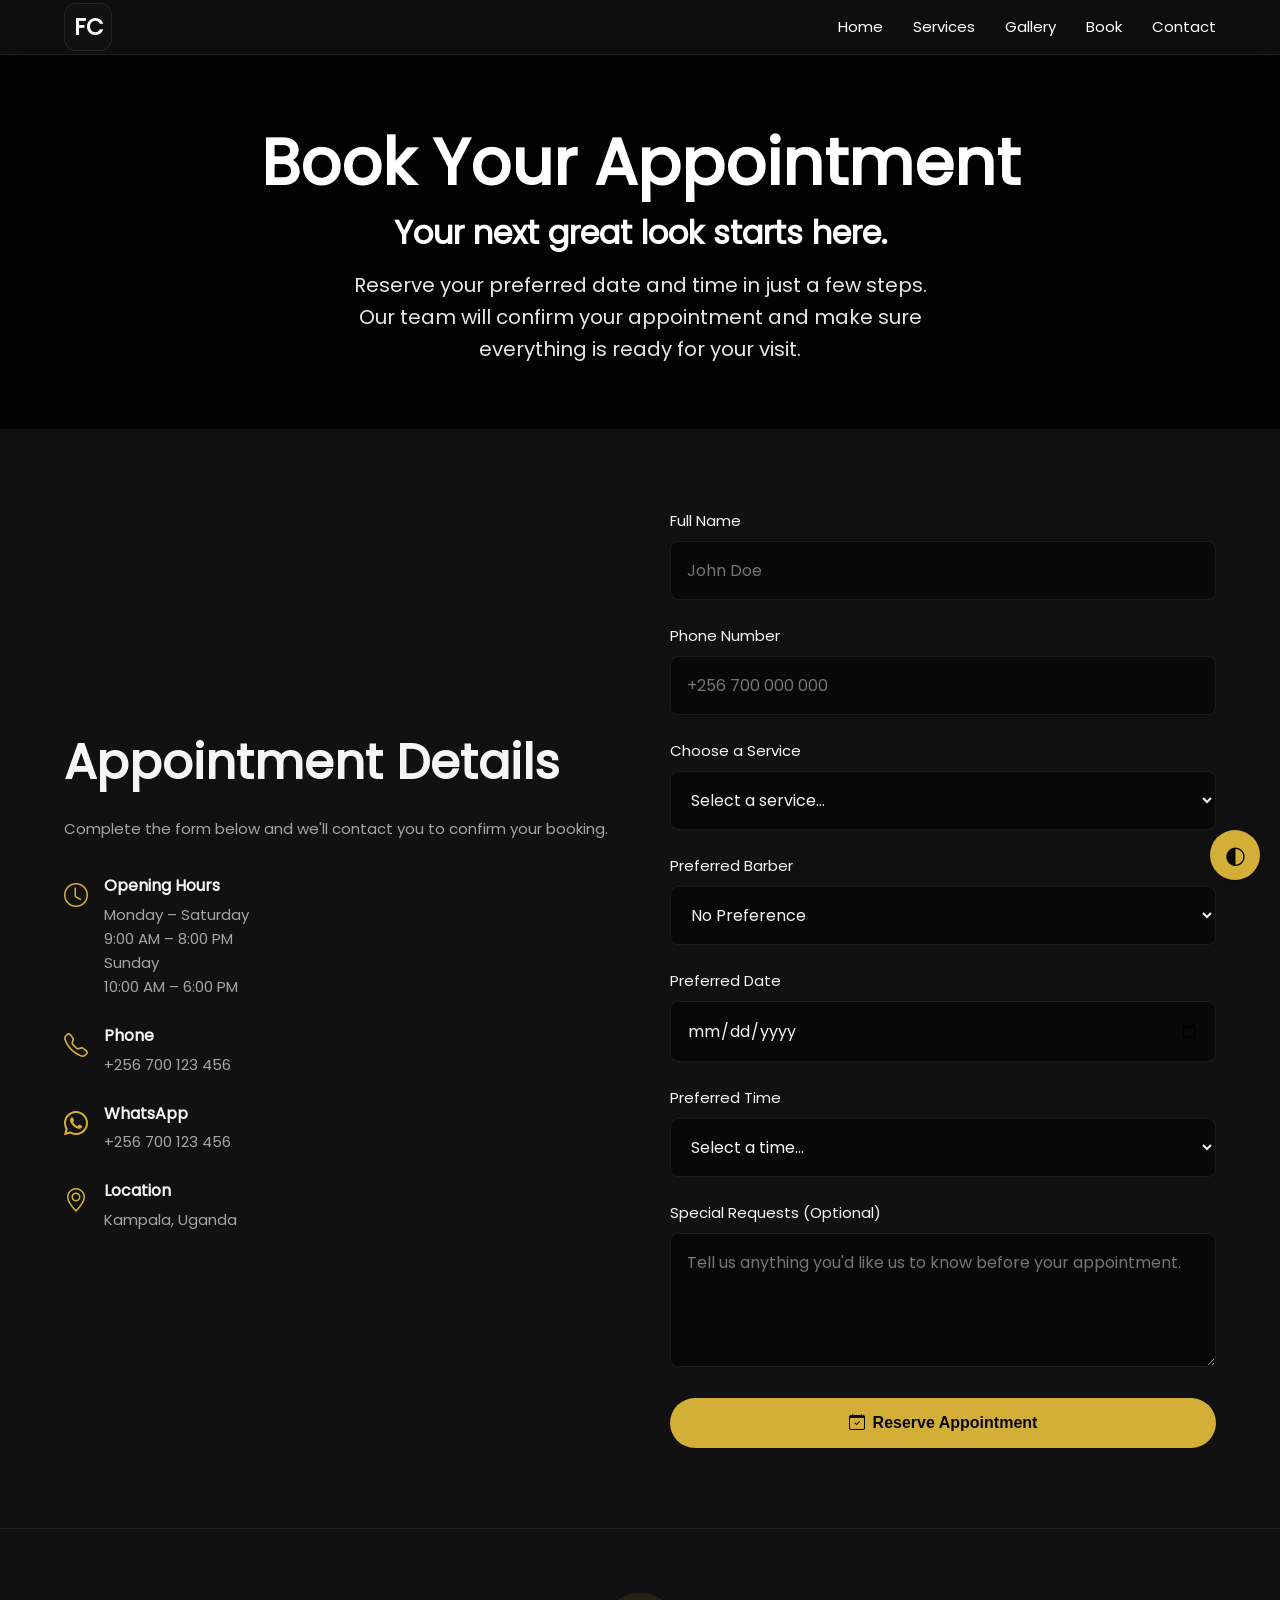
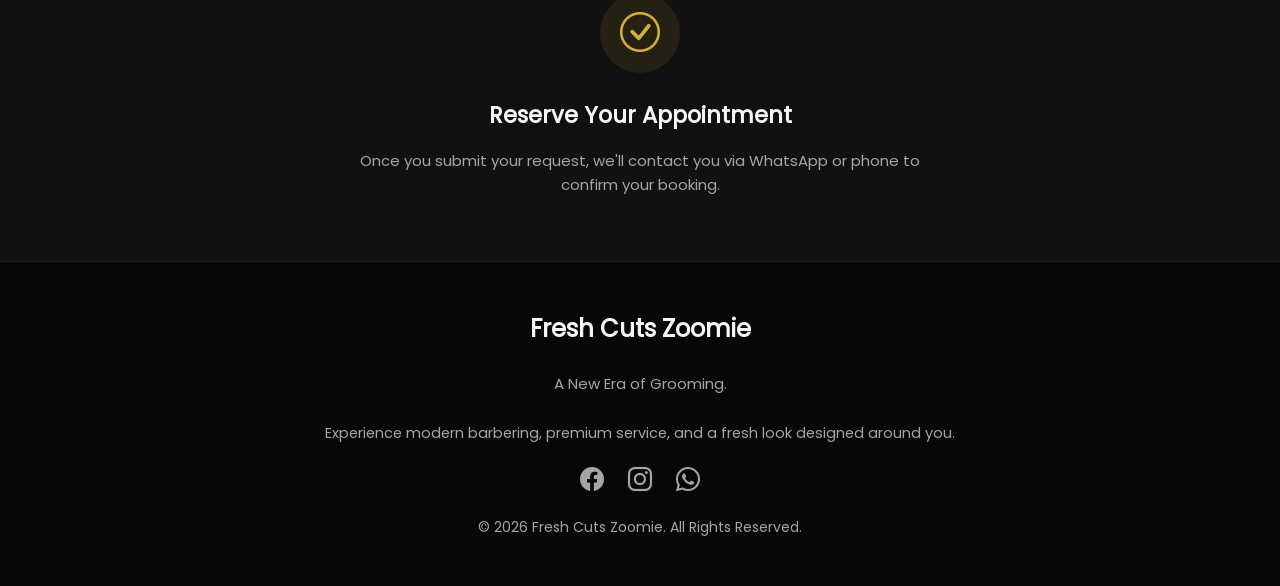
<file: booking.html>
<!DOCTYPE html>
<html lang="en">
<head>
  <meta charset="UTF-8" />
  <meta name="viewport" content="width=device-width, initial-scale=1.0" />
  <title>Book Appointment | Fresh Cuts Zoomie</title>

  <link rel="stylesheet" href="assets/css/style.css" />
  <link rel="stylesheet" href="assets/css/bootstrap-icons.css" />
  <link rel="stylesheet" href="assets/css/header.css" />
  <link rel="stylesheet" href="assets/css/home.css" />
</head>
<body data-theme="obsidian">

    <header>
        <nav>
            <div class="logo ctr">
                <h2>FC</h2>
            </div>

            <button class="hamburger" id="hamburger">
                <span></span>
                <span></span>
                <span></span>
            </button>

            <ul class="nav-links fl">
                <li><a href="index.html">Home</a></li>
                <li><a href="index.html#services">Services</a></li>
                <li><a href="index.html#gallery">Gallery</a></li>
                <li><a href="booking.html" class="active">Book</a></li>
                <li><a href="contact.html">Contact</a></li>
            </ul>
        </nav>

        <div class="side-drawer" id="sideDrawer">
            <button class="close-drawer" id="closeDrawer">
                <i class="bi bi-x-lg"></i>
            </button>
            <ul class="drawer-links">
                <li><a href="index.html" class="drawer-link"><i class="bi bi-house"></i> Home</a></li>
                <li><a href="index.html#services" class="drawer-link"><i class="bi bi-scissors"></i> Services</a></li>
                <li><a href="index.html#gallery" class="drawer-link"><i class="bi bi-images"></i> Gallery</a></li>
                <li><a href="booking.html" class="drawer-link"><i class="bi bi-calendar-check"></i> Book</a></li>
                <li><a href="contact.html" class="drawer-link"><i class="bi bi-envelope"></i> Contact</a></li>
            </ul>
            <div class="drawer-footer">
                <div class="drawer-branding">
                    <div class="drawer-logo">FC</div>
                    <h4>Fresh Cuts Zoomie</h4>
                    <p>New Era of Hair Cuts</p>
                </div>
                <div class="drawer-socials">
                    <a href="#"><i class="bi bi-facebook"></i></a>
                    <a href="#"><i class="bi bi-instagram"></i></a>
                    <a href="https://wa.me/256700123456" target="_blank"><i class="bi bi-whatsapp"></i></a>
                </div>
            </div>
        </div>
    </header>

    <!-- Booking Hero -->
    <section class="booking-hero fl-c fade-up">
        <div class="contact-hero-content">
            <h1>Book Your Appointment</h1>
            <h2>Your next great look starts here.</h2>
            <p>Reserve your preferred date and time in just a few steps. Our team will confirm your appointment and make sure everything is ready for your visit.</p>
        </div>
    </section>

    <!-- Booking Form Section -->
    <section class="contact-form fl-c fade-up">
        <div class="contact-content h-sp">

            <div class="contact-info">
                <h2>Appointment Details</h2>
                <p>Complete the form below and we'll contact you to confirm your booking.</p>
                
                <div class="contact-details">
                    <div class="contact-item">
                        <i class="bi bi-clock"></i>
                        <div>
                            <h4>Opening Hours</h4>
                            <p>Monday – Saturday</p>
                            <p>9:00 AM – 8:00 PM</p>
                            <p>Sunday</p>
                            <p>10:00 AM – 6:00 PM</p>
                        </div>
                    </div>

                    <div class="contact-item">
                        <i class="bi bi-telephone"></i>
                        <div>
                            <h4>Phone</h4>
                            <p>+256 700 123 456</p>
                        </div>
                    </div>

                    <div class="contact-item">
                        <i class="bi bi-whatsapp"></i>
                        <div>
                            <h4>WhatsApp</h4>
                            <p>+256 700 123 456</p>
                        </div>
                    </div>

                    <div class="contact-item">
                        <i class="bi bi-geo-alt"></i>
                        <div>
                            <h4>Location</h4>
                            <p>Kampala, Uganda</p>
                        </div>
                    </div>
                </div>
            </div>

            <div class="contact-form-wrapper">
                <form class="contact-form-inner" id="bookingForm">
                    <div class="form-group">
                        <label for="name">Full Name</label>
                        <input type="text" id="name" name="name" placeholder="John Doe" required>
                    </div>

                    <div class="form-group">
                        <label for="phone">Phone Number</label>
                        <input type="tel" id="phone" name="phone" placeholder="+256 700 000 000" required>
                    </div>

                    <div class="form-group">
                        <label for="service">Choose a Service</label>
                        <select id="service" name="service" required>
                            <option value="">Select a service...</option>
                            <option value="classic">Classic Fade</option>
                            <option value="premium">Premium Haircut</option>
                            <option value="beard">Beard Experience</option>
                            <option value="styling">Hair Styling</option>
                            <option value="transformation">Complete Transformation</option>
                        </select>
                    </div>

                    <div class="form-group">
                        <label for="barber">Preferred Barber</label>
                        <select id="barber" name="barber">
                            <option value="">No Preference</option>
                            <option value="michael">Michael</option>
                            <option value="brian">Brian</option>
                            <option value="david">David</option>
                            <option value="james">James</option>
                        </select>
                    </div>

                    <div class="form-group">
                        <label for="date">Preferred Date</label>
                        <input type="date" id="date" name="date" required>
                    </div>

                    <div class="form-group">
                        <label for="time">Preferred Time</label>
                        <select id="time" name="time" required>
                            <option value="">Select a time...</option>
                            <option value="09:00">9:00 AM</option>
                            <option value="10:00">10:00 AM</option>
                            <option value="11:00">11:00 AM</option>
                            <option value="12:00">12:00 PM</option>
                            <option value="13:00">1:00 PM</option>
                            <option value="14:00">2:00 PM</option>
                            <option value="15:00">3:00 PM</option>
                            <option value="16:00">4:00 PM</option>
                            <option value="17:00">5:00 PM</option>
                            <option value="18:00">6:00 PM</option>
                            <option value="19:00">7:00 PM</option>
                        </select>
                    </div>

                    <div class="form-group">
                        <label for="notes">Special Requests (Optional)</label>
                        <textarea id="notes" name="notes" rows="4" placeholder="Tell us anything you'd like us to know before your appointment."></textarea>
                    </div>

                    <button type="submit" class="submit-btn">
                        <i class="bi bi-calendar-check"></i> Reserve Appointment
                    </button>
                </form>
            </div>

        </div>
    </section>

    <!-- Confirmation Note -->
    <section class="booking-confirmation fl-c fade-up">
        <div class="confirmation-content">
            <div class="confirmation-icon">
                <i class="bi bi-check-circle"></i>
            </div>
            <h2>Reserve Your Appointment</h2>
            <p>Once you submit your request, we'll contact you via WhatsApp or phone to confirm your booking.</p>
        </div>
    </section>


    <!-- Footer -->
    <footer class="footer fl-c">
        <h3>Fresh Cuts Zoomie</h3>
        <p>A New Era of Grooming.</p>
        <p style="font-size: 0.9rem; color: var(--text-muted); margin-top: 10px;">Experience modern barbering, premium service, and a fresh look designed around you.</p>

        <div class="footer-socials fl">
            <a href="#"><i class="bi bi-facebook"></i></a>
            <a href="#"><i class="bi bi-instagram"></i></a>
            <a href="https://wa.me/256700123456" target="_blank"><i class="bi bi-whatsapp"></i></a>
        </div>

        <small>© 2026 Fresh Cuts Zoomie. All Rights Reserved.</small>
    </footer>


    <script src="assets/js/app.js"></script>
</body>
</html>
</file>
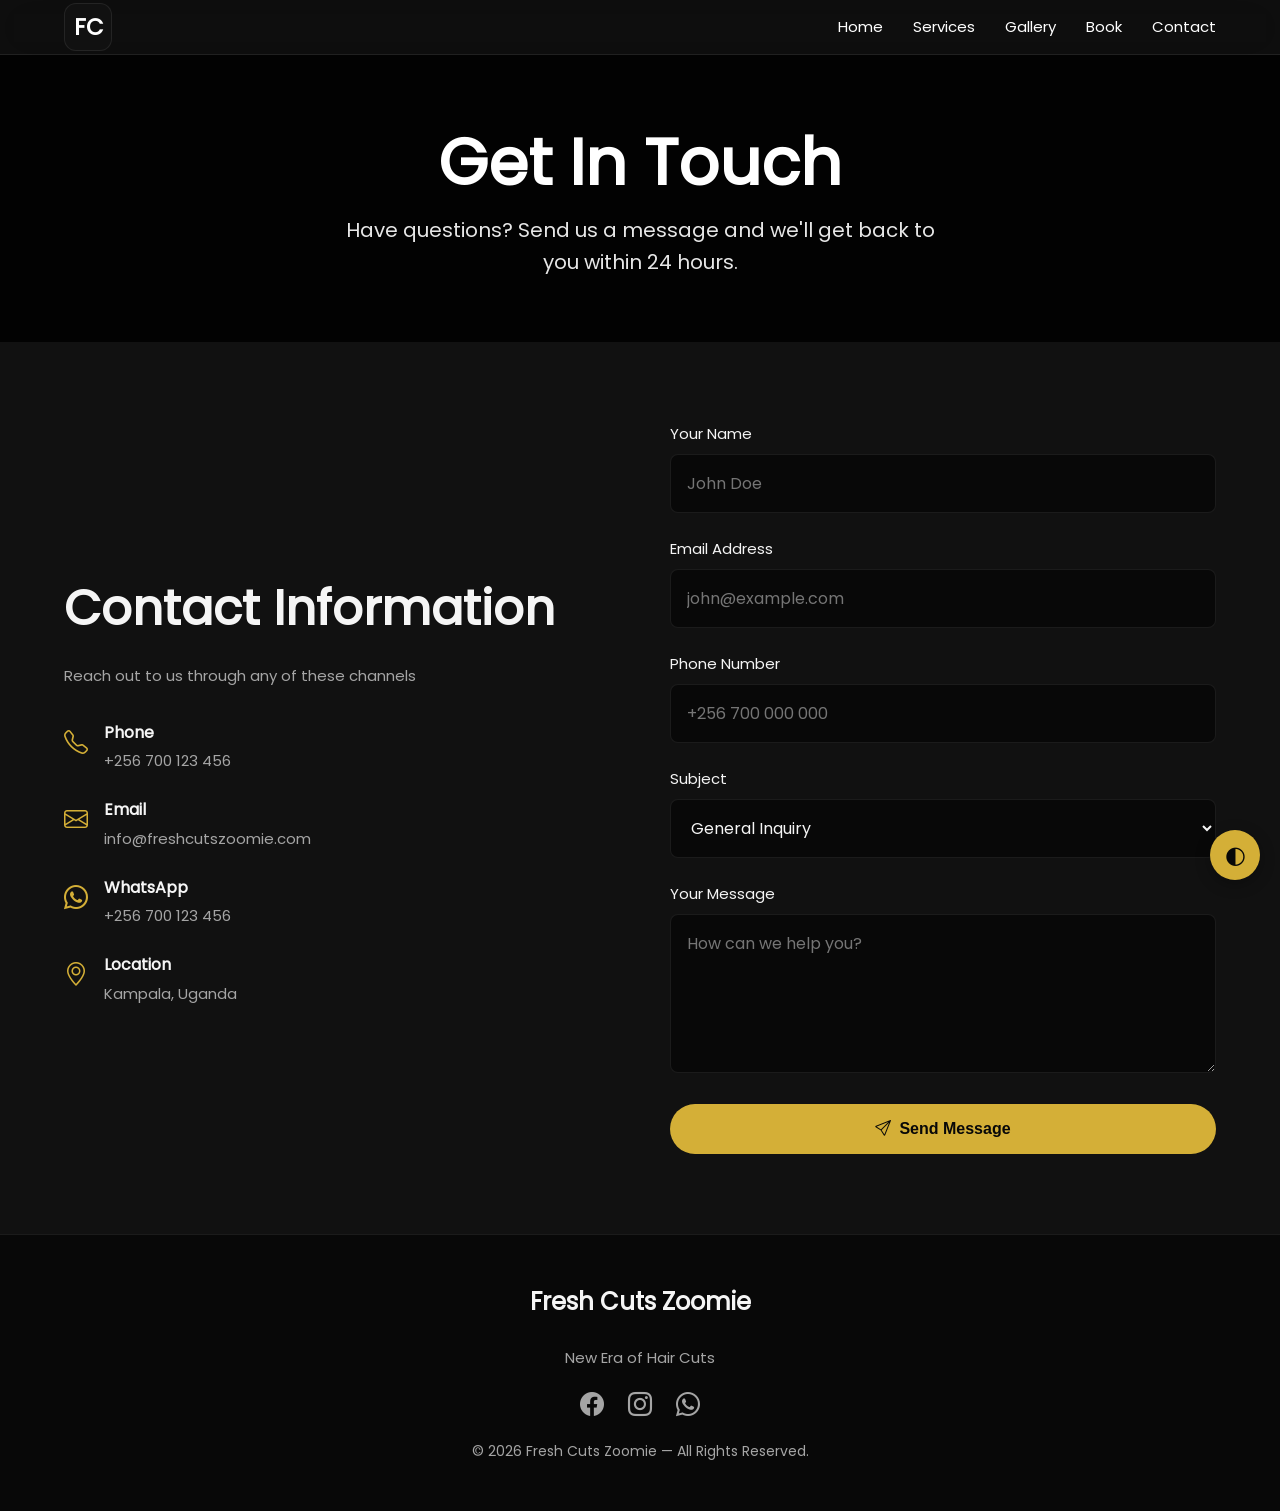
<file: contact.html>
<!DOCTYPE html>
<html lang="en">
<head>
  <meta charset="UTF-8" />
  <meta name="viewport" content="width=device-width, initial-scale=1.0" />
  <title>Contact Us | Fresh Cuts Zoomie</title>

  <link rel="stylesheet" href="assets/css/style.css" />
  <link rel="stylesheet" href="assets/css/bootstrap-icons.css" />
  <link rel="stylesheet" href="assets/css/header.css" />
  <link rel="stylesheet" href="assets/css/home.css" />
</head>
<body data-theme="obsidian">

    <header>
        <nav>
            <div class="logo ctr">
                <h2>FC</h2>
            </div>

            <button class="hamburger" id="hamburger">
                <span></span>
                <span></span>
                <span></span>
            </button>

            <ul class="nav-links fl">
                <li><a href="index.html">Home</a></li>
                <li><a href="index.html#services">Services</a></li>
                <li><a href="index.html#gallery">Gallery</a></li>
                <li><a href="booking.html">Book</a></li>
                <li><a href="contact.html" class="active">Contact</a></li>
            </ul>
        </nav>

        <div class="side-drawer" id="sideDrawer">
            <button class="close-drawer" id="closeDrawer">
                <i class="bi bi-x-lg"></i>
            </button>
            <ul class="drawer-links">
                <li><a href="index.html" class="drawer-link"><i class="bi bi-house"></i> Home</a></li>
                <li><a href="index.html#services" class="drawer-link"><i class="bi bi-scissors"></i> Services</a></li>
                <li><a href="index.html#gallery" class="drawer-link"><i class="bi bi-images"></i> Gallery</a></li>
                <li><a href="booking.html" class="drawer-link"><i class="bi bi-calendar-check"></i> Book</a></li>
                <li><a href="contact.html" class="drawer-link"><i class="bi bi-envelope"></i> Contact</a></li>
            </ul>
            <div class="drawer-footer">
                <div class="drawer-branding">
                    <div class="drawer-logo">FC</div>
                    <h4>Fresh Cuts Zoomie</h4>
                    <p>New Era of Hair Cuts</p>
                </div>
                <div class="drawer-socials">
                    <a href="#"><i class="bi bi-facebook"></i></a>
                    <a href="#"><i class="bi bi-instagram"></i></a>
                    <a href="https://wa.me/256700123456" target="_blank"><i class="bi bi-whatsapp"></i></a>
                </div>
            </div>
        </div>
    </header>

    <!-- Contact Hero -->
    <section class="contact-hero fl-c fade-up">
        <div class="contact-hero-content">
            <h1>Get In Touch</h1>
            <p>Have questions? Send us a message and we'll get back to you within 24 hours.</p>
        </div>
    </section>

    <!-- Contact Form Section -->
    <section class="contact-form fl-c fade-up">
        <div class="contact-content h-sp">

            <div class="contact-info">
                <h2>Contact Information</h2>
                <p>Reach out to us through any of these channels</p>
                
                <div class="contact-details">
                    <div class="contact-item">
                        <i class="bi bi-telephone"></i>
                        <div>
                            <h4>Phone</h4>
                            <p>+256 700 123 456</p>
                        </div>
                    </div>

                    <div class="contact-item">
                        <i class="bi bi-envelope"></i>
                        <div>
                            <h4>Email</h4>
                            <p>info@freshcutszoomie.com</p>
                        </div>
                    </div>

                    <div class="contact-item">
                        <i class="bi bi-whatsapp"></i>
                        <div>
                            <h4>WhatsApp</h4>
                            <p>+256 700 123 456</p>
                        </div>
                    </div>

                    <div class="contact-item">
                        <i class="bi bi-geo-alt"></i>
                        <div>
                            <h4>Location</h4>
                            <p>Kampala, Uganda</p>
                        </div>
                    </div>
                </div>
            </div>

            <div class="contact-form-wrapper">
                <form class="contact-form-inner">
                    <div class="form-group">
                        <label for="name">Your Name</label>
                        <input type="text" id="name" name="name" placeholder="John Doe" required>
                    </div>

                    <div class="form-group">
                        <label for="email">Email Address</label>
                        <input type="email" id="email" name="email" placeholder="john@example.com" required>
                    </div>

                    <div class="form-group">
                        <label for="phone">Phone Number</label>
                        <input type="tel" id="phone" name="phone" placeholder="+256 700 000 000">
                    </div>

                    <div class="form-group">
                        <label for="subject">Subject</label>
                        <select id="subject" name="subject">
                            <option value="general">General Inquiry</option>
                            <option value="booking">Booking Question</option>
                            <option value="feedback">Feedback</option>
                            <option value="partnership">Partnership</option>
                        </select>
                    </div>

                    <div class="form-group">
                        <label for="message">Your Message</label>
                        <textarea id="message" name="message" rows="5" placeholder="How can we help you?" required></textarea>
                    </div>

                    <button type="submit" class="submit-btn">
                        <i class="bi bi-send"></i> Send Message
                    </button>
                </form>
            </div>

        </div>
    </section>


    <!-- Footer -->
    <footer class="footer fl-c">
        <h3>Fresh Cuts Zoomie</h3>
        <p>New Era of Hair Cuts</p>

        <div class="footer-socials fl">
            <a href="#"><i class="bi bi-facebook"></i></a>
            <a href="#"><i class="bi bi-instagram"></i></a>
            <a href="https://wa.me/256700123456" target="_blank"><i class="bi bi-whatsapp"></i></a>
        </div>

        <small>© 2026 Fresh Cuts Zoomie — All Rights Reserved.</small>
    </footer>


    <script src="assets/js/app.js"></script>
</body>
</html>
</file>
<file: assets/css/style.css>
*{
    box-sizing: border-box;
    padding: 0%;
    margin: 0%;
    list-style: none;
}


:root{
    /* Default Obsidian Theme */
    --bg: #080808;
    --surface: #111111;
    --surface-secondary: #181818;
    --text-primary: #F5F5F5;
    --text-muted: #A5A5A5;
    --accent: #D4AF37;
    --accent-hover: #E5C048;
    --border: rgba(255,255,255,0.08);
    --border-hover: rgba(255,255,255,0.15);
    --glass: rgba(255,255,255,0.05);
    --shadow: 0 20px 40px rgba(0,0,0,0.4);
}

[data-theme="ivory"] {
    /* Ivory Studio Theme */
    --bg: #FAF8F3;
    --surface: #FFFFFF;
    --surface-secondary: #F2EDE5;
    --text-primary: #171717;
    --text-muted: #777777;
    --accent: #B08D57;
    --accent-hover: #C49D63;
    --border: rgba(0,0,0,0.08);
    --border-hover: rgba(0,0,0,0.15);
    --glass: rgba(0,0,0,0.02);
    --shadow: 0 20px 40px rgba(0,0,0,0.08);
}


@font-face {
    font-family: "Poppins";
    src: url(../fonts/Poppins-Regular.woff);
}

body{
    font-family: "Poppins", sans-serif;
    font-size: 15px;
    line-height: 1.6;
    scroll-behavior: smooth;
    background: var(--bg);
    color: var(--text-primary);
    transition: background 0.3s ease, color 0.3s ease;
}

img{
    width: 100%;
    height: 100%;
    object-fit: cover;
}

.img img{
    width: 100%;
    height: 100%;
    object-fit: cover;
}

/* default classes */
.ctr{
    display: flex;
    align-items: center;
    justify-content: center;
}

.fl-c{
    display: flex;
    align-items: center;
    justify-content: center;
    flex-direction: column;
}

.fl{
    display: flex;
}

.v-sp{
    display: flex;
    align-items: center;
    justify-content: space-between;
    flex-direction: column;
}

.h-sp{
    display: flex;
    align-items: center;
    justify-content: space-between;
}

/* Scroll Animations */
.fade-up {
    opacity: 0;
    transform: translateY(30px);
    transition: opacity 0.6s ease-out, transform 0.6s ease-out;
}

.fade-up.visible {
    opacity: 1;
    transform: translateY(0);
}

.reveal {
    opacity: 0;
    transform: scale(0.95);
    transition: opacity 0.8s ease-out, transform 0.8s ease-out;
}

.reveal.visible {
    opacity: 1;
    transform: scale(1);
}

.zoom-in {
    opacity: 0;
    transform: scale(0.9);
    transition: opacity 0.7s ease-out, transform 0.7s ease-out;
}

.zoom-in.visible {
    opacity: 1;
    transform: scale(1);
}

/* Mobile Optimizations */
@media (max-width: 768px) {
    * {
        box-sizing: border-box;
    }

    html, body {
        overflow-x: hidden;
        width: 100%;
    }

    body {
        font-size: 14px;
    }

    header nav {
        width: 100% !important;
        padding: 0.5rem 1rem !important;
    }

    header nav .logo {
        width: 35px !important;
        height: 35px !important;
    }

    header nav .logo h2 {
        font-size: 14px;
        padding: 14px;
    }

    header nav .nav-links {
        gap: 15px;
        font-size: 0.875rem;
        display: none;
    }

    header .hamburger {
        display: flex !important;
        font-size: 0.5rem !important;
    }

    /* Hero */
    .hero{
        padding-top: 2rem !important;
    }

    .hero .hero-cont {
        padding: 1.5rem 1rem !important;
        height: auto !important;
        flex-direction: column;
        text-align: center;
    }

    .hero .hero-cont .h-c-l h1 {
        font-size: clamp(1.75rem, 12vw, 3rem);
        letter-spacing: -1px;
        line-height: 1.1;
    }

    .hero .hero-cont .h-c-l h2 {
        font-size: 0.875rem;
    }

    .hero .hero-cont .h-c-l p {
        font-size: 0.875rem;
        max-width: 100%;
        line-height: 1.5;
    }

    .hero .hero-cont .h-cta {
        flex-direction: column;
        width: 100%;
        gap: 10px;
    }

    .hero .hero-cont .h-cta a {
        width: 100%;
        justify-content: center;
        padding: 0.5rem 1rem;
        font-size: 0.875rem;
    }

    .hero .h-c-r {
        display: none;
    }



/* h-bottom */

#xem
{
    padding: 2rem 1.5rem !important;
}

    .h-bottom {
        width: 100% !important;
        height: auto;
        padding: 1rem 0 !important;
    }

    .h-bottom .h-btm-01 {
        flex-direction: column !important;
        gap: 15px; 
    }

    .h-bottom .h-btm-01 .img {
        width: 100% !important;
        height: 180px;
    }

    .h-bottom .facts {
        width: 100% !important;
    }

    .h-bottom .facts .facts-wrapper .fact-01 {
        height: auto !important;
        flex-direction: column;
        gap: 15px;
        padding: 15px;
    }

    .h-bottom .facts .facts-wrapper .fact-01 .ft-1 {
        width: 100% !important;
        text-align: center;
        padding: 10px;
    }

    .h-bottom .facts .facts-wrapper .fact-01 .ft-1:nth-child(1) {
        border-right: none;
        border-bottom: 1px solid var(--border);
    }

    .cta-content h3{
        width: 100% !important;
        font-size: 26px !important;
    }


    /* About */

    .abt {
        width: 100%;
        height: auto !important;
        padding: 2rem 1rem !important;
        flex-direction: column;
    }

    .abt .abt-l {
        width: 100% !important;
    }

    .abt .abt-l .img {
        margin-top: 20px;
        height: 200px;
    }

    .abt .abt-r {
        width: 100%;
        align-items: stretch;
        flex-direction: column !important;
    }

    .abt .abt-r .xp {
        flex-direction: column;
        height: auto !important;
        padding: 15px;
    }

    .abt .abt-r .xp h3 {
        font-size: 2rem;
    }

    /* services */

    .services {
        height: auto !important;
        padding: 2rem 1.5rem !important;
    }

    .services .ser-cards {
        flex-direction: column;
        gap: 20px;
    }

    .services .ser-cards .ser-c {
        width: 100% !important;
        height: auto;
        border-radius: 16px !important;
    }

    .services .ser-cards .ser-c .ser-img {
        height: 180px;
    }

    /* Testimonial */

    .test {
        height: auto;
        padding: 2rem 1rem !important;
    }

    .test .tst-slider .tst-sld {
        width: 100% !important;
        height: auto;
        flex-direction: column;
        text-align: center;
        padding: 20px;
    }

    .test .tst-slider .tst-sld .img {
        width: 80px !important;
        height: 80px !important;
        border-radius: 100% !important;
        background: var(--surface-secondary) !important;
        overflow: hidden !important;
        border: 3px solid var(--border) !important;
        box-shadow: var(--shadow) !important;
    }

    .test .tst-slider .tst-sld .img img {
        width: 100% !important;
        height: 100% !important;
        object-fit: cover !important;
    }

    /* CTA Section */
    .cta-section{
        width: 100%;
        background: var(--surface);
        border-top: 1px solid var(--border);
        padding: 4rem 4rem;
    }

    .cta-section .h-bottom{
        padding: 0;
        min-height: auto;
    }

    .cta-section .h-btm-01{
        gap: 40px;
    }

    .cta-section .h-btm-01 .img{
        width: 35%;
        height: 300px;
        border-radius: 16px;
    }

    .cta-section .h-btm-01 .img img{
        width: 100%;
        height: 100%;
        object-fit: cover;
    }

    .cta-section .cta-content{
        width: 55%;
        gap: 24px;
        padding: 0;
    }

    .cta-section .cta-content h3{
        font-size: 2.5rem;
    }

    .cta-section .cta-content p{
        font-size: 1.1rem;
    }

    .cta-section .cta-buttons{
        gap: 16px;
    }

    .cta-section .cta-primary, .cta-section .cta-secondary{
        padding: 14px 28px;
    }

    .cta-section .cta-features{
        flex-direction: row;
        gap: 24px;
    }

    .incta {
        height: auto;
        padding: 2rem 1rem;
    }

    .incta .incta-inner {
        flex-direction: column;
    }

    .incta .in-slide {
        width: 100%;
    }

    /* Gallery */

    .gallery {
        padding: 2rem 1rem !important;
    }

    .gallery .gal-grid .top-gal {
        flex-direction: column;
    }

    .gallery .gal-grid .top-gal:nth-child(2) {
        flex-direction: column;
    }

    .gallery .gal-grid .top-gal .gal-img {
        width: 100% !important;
        height: 200px;
    }

    .booking {
        padding: 2rem 1rem !important;
    }

    .booking .book-btns {
        flex-direction: column;
        width: 100% !important;
    }

    .booking .book-btns a {
        width: 100% !important;
        justify-content: center;
    }

    .footer {
        padding: 2rem 1rem !important;
        text-align: center;
    }

    .footer .footer-socials {
        justify-content: center;
    }

    /* Theme switcher on mobile */
    .theme-switcher {
        bottom: 15px !important;
        right: 15px !important;
        width: 45px !important;
        height: 45px !important;
        font-size: 20px !important;
    }

    /* Pricing Section Mobile */
    .pricing {
        padding: 2rem 1.5rem !important;
    }

    .pricing .pricing-cards {
        flex-direction: column;
    }

    .pricing .price-card {
        max-width: 100%;
        width: 100%;
    }

    .pricing .price-card.featured {
        transform: scale(1);
    }

    .pricing .price-card.featured:hover {
        transform: translateY(-8px);
    }

    /* Team Section Mobile */
    .team {
        padding: 2rem 1.5rem !important;
    }

    .team .team-grid {
        flex-direction: column;
    }

    .team .team-member {
        width: 100% !important;
    }

    /* FAQ Section Mobile */
    .faq {
        padding: 2rem 1.5rem !important;
    }

    .faq .faq-container {
        max-width: 100% !important;
    }

    /* Location Section Mobile */
    .location {
        padding: 2rem 1.5rem !important;
    }

    .location .location-content {
        flex-direction: column;
    }

    .location .map-section {
        height: 300px !important;
    }

    /* Transformations Section Mobile */
    .transformations {
        padding: 2rem 1.5rem !important;
    }

    .transformations .transform-grid {
        flex-direction: column;
    }

    .transformations .transform-item {
        width: 100%;
    }

    .transformations .transform-item .transform-images {
        height: 150px;
    }

    /* Gift Cards Section Mobile */
    .gift-cards {
        padding: 2rem 1.5rem !important;
    }

    .gift-cards .gift-content {
        flex-direction: column;
        gap: 40px;
    }

    .gift-cards .gift-visual {
        order: -1;
    }

    .gift-cards .gift-card-preview .gift-card {
        width: 260px;
        height: 160px;
    }

    /* Products Section Mobile */
    .products {
        padding: 2rem 1.5rem !important;
    }

    .products .products-grid {
        flex-direction: column;
    }

    .products .product-item {
        width: 100% !important;
        max-width: 100%;
    }

    /* Team Section Mobile */
    .team {
        padding: 2rem 1.5rem !important;
    }

    .team .team-grid {
        flex-direction: column;
    }

    .team .team-member {
        width: 100%;
        max-width: 100%;
    }

    /* Contact Form Section Mobile */
    .contact-form {
        padding: 2rem 1.5rem !important;
    }

    .contact-form .contact-content {
        flex-direction: column;
        gap: 40px;
    }

    /* Contact Hero Section Mobile */
    .contact-hero {
        padding: 4rem 1.5rem 2rem;
    }

    .contact-hero .contact-hero-content h1 {
        font-size: clamp(2rem, 8vw, 3rem);
    }

    .contact-hero .contact-hero-content p {
        font-size: 1rem;
    }
}
</file>
<file: assets/css/header.css>
header{
    position: fixed;
    top: 0%;
    width: 100%;
    background: var(--glass);
    backdrop-filter: blur(20px);
    -webkit-backdrop-filter: blur(20px);
    z-index: 1000;
    border-bottom: 1px solid var(--border);

    nav{
        width: 100%;
        display: flex;
        align-items: center;
        justify-content: space-between;
        gap: 30px;
        padding: 0.2rem 4rem;

        .logo{
            width: 48px;
            height: 48px;
            border-radius: 12px;
            background: var(--surface);
            color: var(--accent);
            border: 1px solid var(--border);
            transition: all 0.3s ease;
        }

        .logo:hover{
            border-color: var(--accent);
            box-shadow: 0 0 20px rgba(212, 175, 55, 0.2);

            h2{
                font-size: 20px;
                font-weight: 600;
            }
        }

        .nav-links{
            gap: 30px;
            li{
                a{
                    font-weight: 500;
                    color: var(--text-primary);
                    text-decoration: none;
                    transition: color 0.3s ease;
                }

                a:hover{
                    color: var(--accent);
                }
            }
        }
    }

    .hamburger{
        display: none;
        flex-direction: column;
        justify-content: center;
        gap: 5px;
        width: 36px;
        height: 36px;
        background: transparent;
        border: 2px solid var(--accent);
        border-radius: 10px;
        cursor: pointer;
        padding: 8px;
        z-index: 1002;
        transition: all 0.3s ease;

        span{
            width: 100%;
            height: 2px;
            background: var(--accent);
            border-radius: 2px;
            transition: all 0.3s ease;
        }
    }

    .hamburger:hover{
        background: rgba(212, 175, 55, 0.1);
        box-shadow: 0 4px 15px rgba(212, 175, 55, 0.3);
        transform: scale(1.05);
    }

    .side-drawer{
        position: fixed;
        top: 0;
        right: -400px;
        width: 320px;
        height: 100vh;
        background: var(--surface);
        z-index: 999;
        padding: 100px 30px 30px;
        transition: right 0.4s cubic-bezier(0.4, 0, 0.2, 1);
        border-left: 1px solid var(--border);
        box-shadow: -10px 0 40px rgba(0, 0, 0, 0.3);
        display: flex;
        flex-direction: column;
        justify-content: space-between;

        .close-drawer{
            position: absolute;
            top: 25px;
            right: 25px;
            width: 36px;
            height: 36px;
            background: var(--accent);
            border: none;
            border-radius: 50%;
            cursor: pointer;
            color: var(--bg);
            font-size: 18px;
            display: flex;
            align-items: center;
            justify-content: center;
            transition: all 0.3s ease;
            box-shadow: 0 4px 15px rgba(212, 175, 55, 0.3);
        }

        .close-drawer:hover{
            background: var(--accent);
            transform: rotate(90deg);
            box-shadow: 0 6px 20px rgba(212, 175, 55, 0.5);
        }

        .drawer-links{
            list-style: none;
            padding: 0;
            margin: 0;
            display: flex;
            flex-direction: column;
            gap: 8px;

            li{
                a{
                    font-size: 18px;
                    font-weight: 600;
                    color: var(--text-primary);
                    text-decoration: none;
                    transition: all 0.3s ease;
                    display: flex;
                    align-items: center;
                    gap: 15px;
                    padding: 16px 20px;
                    border-radius: 12px;
                    letter-spacing: 0.5px;

                    i{
                        font-size: 22px;
                        color: var(--accent);
                        transition: transform 0.3s ease;
                    }
                }

                a:hover{
                    color: var(--accent);
                    background: rgba(212, 175, 55, 0.15);
                    transform: translateX(8px);

                    i{
                        transform: scale(1.1);
                    }
                }
            }
        }

        .drawer-footer{
            margin-top: auto;
            padding-top: 30px;
            border-top: 1px solid var(--border);

            .drawer-branding{
                text-align: center;
                margin-bottom: 20px;

                .drawer-logo{
                    width: 60px;
                    height: 60px;
                    border-radius: 16px;
                    background: var(--accent);
                    color: var(--bg);
                    display: flex;
                    align-items: center;
                    justify-content: center;
                    font-size: 24px;
                    font-weight: 700;
                    margin: 0 auto 15px;
                    box-shadow: 0 4px 20px rgba(212, 175, 55, 0.4);
                }

                h4{
                    color: var(--text-primary);
                    font-size: 18px;
                    margin: 0 0 5px;
                    font-weight: 600;
                }

                p{
                    color: var(--text-muted);
                    font-size: 14px;
                    margin: 0;
                }
            }

            .drawer-socials{
                display: flex;
                justify-content: center;
                gap: 20px;

                a{
                    width: 40px;
                    height: 40px;
                    border-radius: 50%;
                    background: var(--surface-secondary);
                    color: var(--text-primary);
                    display: flex;
                    align-items: center;
                    justify-content: center;
                    font-size: 18px;
                    transition: all 0.3s ease;
                    border: 1px solid var(--border);
                }

                a:hover{
                    background: var(--accent);
                    color: var(--bg);
                    transform: translateY(-3px);
                    box-shadow: 0 4px 15px rgba(212, 175, 55, 0.4);
                }
            }
        }
    }

    .side-drawer.open{
        right: 0;
    }
}
</file>
<file: assets/css/home.css>
.hero{
    width: 100%;
    height: 90vh;
    overflow: hidden;
    background: var(--bg);
    position: relative;

    .hero-video{
        position: absolute;
        top: 0;
        left: 0;
        width: 100%;
        height: 100%;
        object-fit: cover;
        z-index: 0;
        animation: slowVideo 60s linear infinite;
    }

    @keyframes slowVideo{
        0%{
            transform: scale(1);
        }
        50%{
            transform: scale(1.1);
        }
        100%{
            transform: scale(1);
        }
    }

    .hero-overlay{
        position: absolute;
        top: 0;
        left: 0;
        width: 100%;
        height: 100%;
        background: linear-gradient(to bottom, rgba(0, 0, 0, 0.7), rgba(0, 0, 0, 0.85));
        z-index: 1;
    }

    .hero-cont{
        position: relative;
        z-index: 2;
        width: 100%;
        height: 80vh;
        padding: 4rem;

        .h-c-l{
            h1{
                font-size: clamp(3rem, 8vw, 7rem);
                line-height: 0.95;
                letter-spacing: -3px;
                color: #ffffff;
                margin-bottom: 1rem;
            }

            h2{
                color: rgba(255, 255, 255, 0.9);
                font-size: 1.25rem;
                font-weight: 400;
                margin-bottom: 1rem;
            }

            p{
                color: rgba(255, 255, 255, 0.8);
                margin: 1.5rem 0;
                max-width: 500px;
            }

            .h-cta{
                align-items: center;
                gap: 20px;
                margin-top: 20px;

                a{
                    border: 1px solid var(--accent);
                    text-decoration: none;
                    background: var(--accent);
                    color: var(--bg);
                    text-transform: uppercase;
                    gap: 8px;
                    padding: 0.75rem 1.5rem;
                    font-size: 0.875rem;
                    border-radius: 50px;
                    font-weight: 600;
                    letter-spacing: 1px;
                    transition: all 0.3s ease;
                    box-shadow: 0 4px 15px rgba(212, 175, 55, 0.3);
                }

                a:hover{
                    background: var(--accent-hover);
                    transform: translateY(-3px);
                    box-shadow: 0 8px 25px rgba(212, 175, 55, 0.4);
                }

                .icky{
                    border: 1px solid var(--accent);
                    border-radius: 100%;
                    width: 32px;
                    height: 32px;
                    display: flex;
                    align-items: center;
                    justify-content: center;
                }
            }
        }

        .h-c-r{
            width: 30%;
            position: relative;

            .stroke-txt{
                width: 100%;
                position: absolute;
                top: -80px;
                right: -100px;
                transform: rotate(90deg);

                h4{
                    font-size: 2rem;
                    -webkit-text-stroke-color: var(--accent);
                    -webkit-text-stroke-width: 1px;
                    color: transparent;
                }
            }

            .socials{
                flex-direction: column;
                position: absolute;
                padding: 14px;
                transform: rotate(90deg);
                top: -90px;
                right: -180px;
                /* background: var(--fyt-b); */

                a{
                    text-decoration: none;
                    color: #ffffff;
                    position: relative;
                    margin-left: 10px;
                }

                .icky{
                    padding: 4px 8px;
                    background: black;
                    color: var(--txt-l);
                    border-radius: 100%;
                    /* display: none; */
                }
            }
        }
    }
}

/* h-bottom-section */
.h-bottom-section{
    width: 100%;
    background: var(--surface);
    border-top: 1px solid var(--border);
}

.h-bottom{
    width: 100%;
    min-height: 300px;
    padding: 2rem 4rem;
}

.h-btm-01{
    width: 100%;
    display: flex;
    justify-content: space-between;
    gap: 40px;
}

.h-btm-01 .img{
                width: 50%;
                height: 210px;
                background: var(--bg);
                position: relative;
                overflow: hidden;
            }

            .img::after{
                content: '';
                position: absolute;
                inset: 0;
                background: linear-gradient(to top, rgba(0,0,0,0.6), transparent);
                pointer-events: none;
            }

            .cta-content{
                width: 50%;
                display: flex;
                flex-direction: column;
                justify-content: center;
                gap: 20px;
                padding: 20px;

                h3{
                    font-size: 2rem;
                    color: var(--text-primary);
                    font-weight: 700;
                    line-height: 1.2;
                }

                p{
                    color: var(--text-muted);
                    line-height: 1.6;
                    font-size: 1rem;
                }

                .cta-buttons{
                    display: flex;
                    gap: 15px;
                    flex-wrap: wrap;

                    .cta-primary{
                        background: var(--accent);
                        color: var(--bg);
                        padding: 12px 24px;
                        border-radius: 8px;
                        text-decoration: none;
                        font-weight: 600;
                        display: flex;
                        align-items: center;
                        gap: 8px;
                        transition: all 0.3s ease;
                        box-shadow: 0 4px 15px rgba(212, 175, 55, 0.3);
                    }

                    .cta-primary:hover{
                        transform: translateY(-2px);
                        box-shadow: 0 6px 20px rgba(212, 175, 55, 0.4);
                    }

                    .cta-secondary{
                        background: var(--surface);
                        color: var(--text-primary);
                        padding: 12px 24px;
                        border-radius: 8px;
                        text-decoration: none;
                        font-weight: 600;
                        display: flex;
                        align-items: center;
                        gap: 8px;
                        transition: all 0.3s ease;
                        border: 1px solid var(--border);
                    }

                    .cta-secondary:hover{
                        background: var(--surface-secondary);
                        border-color: var(--accent);
                        color: var(--accent);
                    }
                }

                .cta-features{
                    display: flex;
                    flex-direction: column;
                    gap: 12px;

                    .feature{
                        display: flex;
                        align-items: center;
                        gap: 10px;
                        color: var(--text-primary);
                        font-size: 0.95rem;

                        i{
                            color: var(--accent);
                            font-size: 1.1rem;
                        }
                    }
                }
}

/* about */
.abt{
    width: 100%;
    height: 100vh;
    gap: 50px;
    padding: 2rem 4rem;
    background: var(--bg);
}

.abt-l{
    width: 100%;
    height: 100%;
}

.abt-l-top h2{
    color: var(--text-primary);
    font-size: clamp(2rem, 4vw, 3rem);
    line-height: 1.1;
    margin-bottom: 1rem;
}

.abt-l-top p{
    color: var(--text-muted);
    max-width: 500px;
}

.abt-l .img{
    width: 100%;
    height: 300px;
    border-radius: 12px;
    overflow: hidden;
    box-shadow: var(--shadow);
    position: relative;
}

.abt-l .img::after{
    content: '';
    position: absolute;
    inset: 0;
    background: linear-gradient(to top, rgba(0,0,0,0.4), transparent);
    pointer-events: none;
}

.abt-r{
    width: 100%;
    height: 100%;
    display: flex;
    flex-direction: column;
    justify-content: end;
    align-items: end;
    background: var(--surface);
}

.abt-r-lft{
    width: 100%;
}

.abt-r-lft .xp{
    border-bottom: 1px solid var(--border);
    width: 100%;
    height: 240px;
    padding: 24px;
    display: flex;
    justify-content: space-between;
    align-items: end;
    transition: all 0.3s ease;
}

.abt-r-lft .xp h4{
    font-weight: 400;
    color: var(--text-muted);
    font-size: 0.875rem;
    text-transform: uppercase;
    letter-spacing: 1px;
}

.abt-r-lft .xp h3{
    font-size: 3.5rem;
    color: var(--accent);
    font-weight: 700;
}

.abt-r-lft .xp:hover{
    background: var(--surface-secondary);
}

.abt-r-lft .xp:nth-child(2){
    border-left: 1px solid var(--border);
}

.abt-r-ryt{
    width: 100%;
}

.abt-r-ryt .xp{
    width: 100%;
    padding: 24px;
    height: 240px;
    border-bottom: 1px solid var(--border);
    display: flex;
    gap: 20px;
    justify-content: space-between;
    align-items: end;
    transition: all 0.3s ease;
}

.abt-r-ryt .xp h4{
    font-weight: 400;
    color: var(--text-muted);
    font-size: 0.875rem;
    text-transform: uppercase;
    letter-spacing: 1px;
}

.abt-r-ryt .xp h3{
    font-size: 3.5rem;
    color: var(--accent);
    font-weight: 700;
}

.abt-r-ryt .xp:hover{
    background: var(--surface-secondary);
}

.abt-r-ryt .xp:nth-child(2){
    border-left: 1px solid var(--border);
    background: var(--accent);
    color: var(--bg);
}

.abt-r-ryt .xp:nth-child(2) h4{
    color: var(--bg);
}

.abt-r-ryt .xp:nth-child(2) h3{
    color: var(--bg);
}


.services{
    width: 100%;
    height: 100vh;
    padding: 4rem;
    background: var(--bg);

    .ser-top{
        width: 100%;
        margin-bottom: 60px;

        h2{
            font-size: clamp(2rem, 4vw, 3rem);
            color: var(--text-primary);
            margin-bottom: 0.5rem;
        }

        p{
            color: var(--text-muted);
        }
    }

    .ser-cards{
        width: 100%;
        gap: 30px;

        .ser-c{
            width: 400px;
            height: 320px;
            background: var(--surface);
            box-shadow: var(--shadow);
            padding: 0;
            transition: all 0.4s ease;
            border: 1px solid var(--border);
            border-radius: 16px;
            position: relative;
            overflow: hidden;
            display: flex;
            flex-direction: column;

            .ser-img{
                width: 100%;
                height: 180px;
                overflow: hidden;
                position: relative;

                img{
                    width: 100%;
                    height: 100%;
                    object-fit: cover;
                    transition: transform 0.4s ease;
                }
            }

            .ser-img::after{
                content: '';
                position: absolute;
                inset: 0;
                background: linear-gradient(to top, rgba(0,0,0,0.5), transparent);
                pointer-events: none;
            }
            
            h4{
                color: var(--text-primary);
                font-size: 1.25rem;
                margin: 1rem 1.5rem 0.5rem;
                font-weight: 600;
            }
            
            p{
                color: var(--text-muted);
                margin: 0 1.5rem 1rem;
                line-height: 1.5;
                font-size: 0.9rem;
            }
            
            a{
                color: var(--accent);
                text-decoration: none;
                font-size: 1.25rem;
                transition: all 0.3s ease;
                margin: 0 1.5rem 1.5rem;
            }
            
            a:hover{
                color: var(--accent-hover);
                transform: translateX(5px);
            }
        }
        
        .ser-c:hover{
            transform: translateY(-8px);
            border-color: var(--border-hover);
            box-shadow: 0 30px 60px rgba(0,0,0,0.3);

            .ser-img img{
                transform: scale(1.1);
            }
        }
    }
}

.test{
    width: 100%;
    height: 480px;
    padding: 4rem;
    background: var(--bg);

    .t-top{
        h2{
            color: var(--text-primary);
            margin-bottom: 0.5rem;
        }
        
        p{
            color: var(--text-muted);
        }
    }
    
    .tst-slider{
        width: 100%;
        margin-top: 50px;
        position: relative;
    }

    .tst-sld{
        width: 90%;
        height: 200px;
        padding: 32px;
        position: absolute;
        background: var(--surface);
        box-shadow: var(--shadow);
        display: flex;
        align-items: center;
        gap: 24px;
        border-radius: 16px;
        border: 1px solid var(--border);
        transform: translateX(50px) translateY(-20px);
        opacity: 0.6;
        transition: transform 0.6s cubic-bezier(0.4, 0, 0.2, 1), opacity 0.6s cubic-bezier(0.4, 0, 0.2, 1);
    }

    .tst-sld .img{
        width: 80px;
        height: 80px;
        border-radius: 100%;
        background: var(--surface-secondary);
        overflow: hidden;
        border: 3px solid var(--border);
        box-shadow: var(--shadow);
    }

    .tst-sld .img img{
        width: 100%;
        height: 100%;
        object-fit: cover;
    }

    .tst-sld .cont h4{
        color: var(--text-primary);
        margin-bottom: 0.5rem;
    }

    .tst-sld .cont p{
        color: var(--text-muted);
        font-style: italic;
    }

    .tst-sld .bi-star-fill{
        color: var(--accent);
    }

    .tst-sld.active{
        transform: translateX(0) translateY(0);
        opacity: 1;
        z-index: 2;
        background-color: var(--surface);
        border-color: var(--border-hover);
    }

    .tst-sld.active .img{
        border-color: var(--accent);
    }
}

.booking-confirmation{
    width: 100%;
    padding: 4rem 2rem;
    background: var(--surface);
    border-top: 1px solid var(--border);
}

.confirmation-content{
    max-width: 600px;
    margin: 0 auto;
    text-align: center;
}

.confirmation-icon{
    width: 80px;
    height: 80px;
    margin: 0 auto 1.5rem;
    background: rgba(212, 175, 55, 0.1);
    border-radius: 50%;
    display: flex;
    align-items: center;
    justify-content: center;
}

.confirmation-icon i{
    font-size: 40px;
    color: var(--accent);
}

.booking-confirmation h2{
    color: var(--text-primary);
    margin-bottom: 1rem;
}

.booking-confirmation p{
    color: var(--text-muted);
    line-height: 1.6;
}

.incta{
    width: 100%;
    height: 350px;
    padding: 2rem 4rem;
    position: relative;
    background: var(--surface);
    overflow-x: hidden;

    .incta-top{
        h2{
            color: var(--text-primary);
            margin-bottom: 0.5rem;
        }
        
        p{
            color: var(--text-muted);
        }
    }
    
    .incta-inner{
        width: 100%;
        position: absolute;
        display: flex;
        gap: 20px;
        margin-top: 24px;

        .in-slide{
            width: 200px;
            height: 200px;
            position: absolute;
            left: max(calc(200px * 6), 100%);
            display: flex;
            flex-direction: column;
            background: var(--bg);
            box-shadow: var(--shadow);
            overflow: hidden;
            border-radius: 12px;
            border: 1px solid var(--border);

            .img{
                width: 100%;
                height: 140px;
                border-radius: 4px;
                overflow: hidden;
                background: var(--surface-secondary);
                position: relative;
            }

            .img::after{
                content: '';
                position: absolute;
                inset: 0;
                background: linear-gradient(to top, rgba(0,0,0,0.5), transparent);
                pointer-events: none;
            }

            .cont{
                padding: 8px 12px;
                
                h4{
                    color: var(--text-primary);
                    font-size: 0.875rem;
                }
                
                p{
                    color: var(--text-muted);
                    font-size: 0.75rem;
                }
            }

        }
    }
}

/* animation for in-slide */
.in-slide{
    animation: movey 30s linear infinite;
}

.in-slide:nth-child(1){
    animation-delay: calc( 30s / 6 * (6 - 1) *-1);
}

.in-slide:nth-child(2){
    animation-delay: calc( 30s / 6 * (6 - 2) *-1);
}

.in-slide:nth-child(3){
    animation-delay: calc( 30s / 6 * (6 - 3) *-1);
}

.in-slide:nth-child(4){
    animation-delay: calc( 30s / 6 * (6 - 4) *-1);
}

.in-slide:nth-child(5){
    animation-delay: calc( 30s / 6 * (6 - 5) *-1);
}

.in-slide:nth-child(6){
    animation-delay: calc( 30s / 6 * (6 - 6) *-1);
}

@keyframes movey {
    from{
        left: -280px;
    }
}

.gallery{
    width: 100%;
    padding: 4rem;
    gap: 40px;
    background: var(--bg);

    .gal-top{
        width: 100%;

        .gt-r{
            p{
                color: var(--text-muted);
            }
            
            a{
                color: var(--accent);
                text-decoration: none;
                transition: all 0.3s ease;
            }
            
            a:hover{
                color: var(--accent-hover);
                transform: translateX(5px);
            }
            
            h2{
                color: var(--text-primary);
                margin-bottom: 0.5rem;
            }
        }
    }

    .gal-grid{
        width: 100%;
        display: flex;
        flex-direction: column;
        gap: 20px;

        .top-gal{
            gap: 20px;

            .gal-img:nth-child(1){
                width: 50%;
            }
        }

        .top-gal:nth-child(2){
            flex-direction: row-reverse;
        }

        .gal-img{
            width: 100%;
            height: 200px;
            background: var(--surface);
            box-shadow: var(--shadow);
            border: 1px solid var(--border);
            overflow: hidden;
            transition: all 0.4s ease;
            position: relative;
        }

        .gal-img::after{
            content: '';
            position: absolute;
            inset: 0;
            background: linear-gradient(to top, rgba(0,0,0,0.4), transparent);
            pointer-events: none;
            opacity: 0;
            transition: opacity 0.3s ease;
        }
        
        .gal-img:hover{
            border-color: var(--border-hover);
            transform: scale(1.03);
        }

        .gal-img:hover::after{
            opacity: 1;
        }
    }
}



.booking{
    width: 100%;
    padding: 5rem 4rem;
    background: var(--accent);
    color: var(--bg);
    gap: 20px;
    text-align: center;

    h2{ 
        font-size: clamp(2rem, 4vw, 3rem);
        color: var(--bg);
        margin-bottom: 0.5rem;
    }
    
    p{
        color: var(--bg);
        opacity: 0.9;
    }

    .book-btns{
        gap: 20px;

        a{
            padding: 1rem 2rem;
            border-radius: 50px;
            text-decoration: none;
            display: flex;
            gap: 8px;
            align-items: center;
            transition: all 0.3s ease;
            font-weight: 600;
            font-size: 0.875rem;
            letter-spacing: 0.5px;
        }

        .btn-primary{
            background: var(--bg);
            color: var(--accent);
            border: 1px solid var(--bg);
        }
        
        .btn-primary:hover{
            background: var(--surface);
            transform: translateY(-3px);
            box-shadow: 0 8px 20px rgba(0,0,0,0.2);
        }

        .btn-outline{
            border: 2px solid var(--bg);
            color: var(--bg);
        }
        
        .btn-outline:hover{
            background: var(--bg);
            color: var(--accent);
            transform: translateY(-3px);
        }
    }
}


.footer{
    width: 100%;
    padding: 3rem 2rem;
    background: var(--bg);
    color: var(--text-primary);
    gap: 16px;
    border-top: 1px solid var(--border);

    h3{
        font-size: 1.5rem;
        margin-bottom: 0.5rem;
    }

    p{
        color: var(--text-muted);
    }

    .footer-socials{
        gap: 24px;

        a{
            color: var(--text-muted);
            font-size: 24px;
            transition: all 0.3s ease;
        }

        a:hover{
            color: var(--accent);
            transform: translateY(-3px);
        }
    }

    small{
        color: var(--text-muted);
        font-size: 0.875rem;
    }
}

/* Pricing Section */
.pricing{
    width: 100%;
    padding: 5rem 4rem;
    background: var(--bg);
    gap: 40px;

    .pricing-top{
        text-align: center;

        h2{
            color: var(--text-primary);
            font-size: clamp(2rem, 4vw, 3rem);
            margin-bottom: 0.5rem;
        }

        p{
            color: var(--text-muted);
        }
    }

    .pricing-cards{
        width: 100%;
        gap: 30px;
    }

    .price-card{
        flex: 1;
        background: var(--surface);
        border: 1px solid var(--border);
        border-radius: 16px;
        padding: 2.5rem;
        transition: all 0.4s ease;
        position: relative;
        max-width: 350px;

        .price-badge{
            position: absolute;
            top: -12px;
            right: 20px;
            background: var(--accent);
            color: var(--bg);
            padding: 0.25rem 1rem;
            border-radius: 20px;
            font-size: 0.75rem;
            font-weight: 600;
            text-transform: uppercase;
        }

        .price-header{
            margin-bottom: 2rem;

            h3{
                color: var(--text-primary);
                font-size: 1.5rem;
                margin-bottom: 1rem;
            }

            .price{
                .currency{
                    font-size: 1.5rem;
                    color: var(--accent);
                    vertical-align: top;
                }

                .amount{
                    font-size: 3.5rem;
                    color: var(--accent);
                    font-weight: 700;
                }
            }
        }

        .price-features{
            list-style: none;
            margin-bottom: 2rem;

            li{
                color: var(--text-muted);
                padding: 0.5rem 0;
                display: flex;
                align-items: center;
                gap: 10px;

                i{
                    color: var(--accent);
                }
            }
        }

        .price-btn{
            display: block;
            text-align: center;
            padding: 1rem;
            background: var(--border);
            color: var(--text-primary);
            text-decoration: none;
            border-radius: 50px;
            font-weight: 600;
            transition: all 0.3s ease;
        }

        .price-btn:hover{
            background: var(--accent);
            color: var(--bg);
        }
    }

    .price-card.featured{
        border-color: var(--accent);
        transform: scale(1.05);
        box-shadow: 0 20px 60px rgba(0,0,0,0.3);
    }

    .price-card:hover{
        transform: translateY(-8px);
        box-shadow: 0 20px 60px rgba(0,0,0,0.3);
    }

    .price-card.featured:hover{
        transform: scale(1.05) translateY(-8px);
    }
}

/* Team Section */
.team{
    width: 100%;
    padding: 5rem 4rem;
    background: var(--surface);
    gap: 40px;

    .team-top{
        text-align: center;

        h2{
            color: var(--text-primary);
            font-size: clamp(2rem, 4vw, 3rem);
            margin-bottom: 0.5rem;
        }

        p{
            color: var(--text-muted);
        }
    }

    .team-grid{
        width: 100%;
        gap: 30px;
        flex-wrap: wrap;
    }

    .team-member{
        width: calc(25% - 22.5px);
        background: var(--bg);
        border-radius: 16px;
        overflow: hidden;
        transition: all 0.4s ease;

        .team-img{
            width: 100%;
            height: 250px;
            overflow: hidden;

            img{
                width: 100%;
                height: 100%;
                object-fit: cover;
                transition: transform 0.4s ease;
            }
        }

        .team-info{
            padding: 1.5rem;

            h3{
                color: var(--text-primary);
                font-size: 1.25rem;
                margin-bottom: 0.25rem;
            }

            .role{
                color: var(--accent);
                font-size: 0.875rem;
                font-weight: 600;
                margin-bottom: 0.75rem;
            }

            .bio{
                color: var(--text-muted);
                font-size: 0.875rem;
                line-height: 1.5;
                margin-bottom: 1rem;
            }

            .team-socials{
                display: flex;
                gap: 15px;

                a{
                    color: var(--text-muted);
                    font-size: 1.25rem;
                    transition: all 0.3s ease;
                }

                a:hover{
                    color: var(--accent);
                }
            }
        }
    }

    .team-member:hover{
        transform: translateY(-8px);
        box-shadow: 0 20px 60px rgba(0,0,0,0.3);

        .team-img img{
            transform: scale(1.1);
        }
    }
}

/* FAQ Section */
.faq{
    width: 100%;
    padding: 5rem 4rem;
    background: var(--bg);
    gap: 40px;

    .faq-top{
        text-align: center;

        h2{
            color: var(--text-primary);
            font-size: clamp(2rem, 4vw, 3rem);
            margin-bottom: 0.5rem;
        }

        p{
            color: var(--text-muted);
        }
    }

    .faq-container{
        width: 100%;
        max-width: 800px;
    }

    .faq-item{
        background: var(--surface);
        border: 1px solid var(--border);
        border-radius: 12px;
        margin-bottom: 1rem;
        overflow: hidden;

        .faq-question{
            padding: 1.5rem;
            display: flex;
            justify-content: space-between;
            align-items: center;
            cursor: pointer;
            transition: all 0.3s ease;

            h4{
                color: var(--text-primary);
                font-size: 1.1rem;
                margin: 0;
            }

            i{
                color: var(--accent);
                font-size: 1.5rem;
                transition: transform 0.3s ease;
            }
        }

        .faq-question:hover{
            background: var(--surface-secondary);
        }

        .faq-answer{
            max-height: 0;
            overflow: hidden;
            transition: max-height 0.3s ease, padding 0.3s ease;
            opacity: 0;

            p{
                color: var(--text-muted);
                padding: 0 1.5rem;
                line-height: 1.6;
            }
        }
    }

    .faq-item.active .faq-question i{
        transform: rotate(45deg);
    }

    .faq-item.active .faq-answer{
        max-height: 500px;
        padding-bottom: 1.5rem;
        opacity: 1;
    }
}

/* Location Section */
.location{
    width: 100%;
    padding: 5rem 4rem;
    background: var(--surface);
    gap: 40px;

    .location-content{
        width: 100%;
        gap: 40px;
    }

    .hours-section{
        flex: 1;

        h2{
            color: var(--text-primary);
            font-size: clamp(1.75rem, 3vw, 2.5rem);
            margin-bottom: 2rem;
        }

        .hours-grid{
            margin-bottom: 2rem;

            .hours-item{
                display: flex;
                justify-content: space-between;
                padding: 1rem 0;
                border-bottom: 1px solid var(--border);

                .day{
                    color: var(--text-primary);
                    font-weight: 500;
                }

                .time{
                    color: var(--text-muted);
                }
            }
        }

        .location-contact{
            h3{
                color: var(--text-primary);
                font-size: 1.25rem;
                margin-bottom: 1rem;
            }

            p{
                color: var(--text-muted);
                margin-bottom: 0.75rem;
                display: flex;
                align-items: center;
                gap: 10px;

                i{
                    color: var(--accent);
                }
            }
        }
    }

    .map-section{
        flex: 1;
        height: 400px;

        .map-container{
            width: 100%;
            height: 100%;
            border-radius: 16px;
            overflow: hidden;
            border: 1px solid var(--border);
        }
    }
}

/* Transformations Section */
.transformations{
    width: 100%;
    padding: 5rem 4rem;
    background: var(--bg);
    gap: 40px;

    .transform-top{
        text-align: center;

        h2{
            color: var(--text-primary);
            font-size: clamp(2rem, 4vw, 3rem);
            margin-bottom: 0.5rem;
        }

        p{
            color: var(--text-muted);
        }
    }

    .transform-grid{
        width: 100%;
        gap: 30px;
    }

    .transform-item{
        flex: 1;
        background: var(--surface);
        border-radius: 16px;
        overflow: hidden;
        transition: all 0.4s ease;

        .transform-images{
            display: flex;
            height: 200px;

            .transform-before,
            .transform-after{
                flex: 1;
                position: relative;
                overflow: hidden;

                .label{
                    position: absolute;
                    top: 10px;
                    left: 10px;
                    background: rgba(0,0,0,0.7);
                    color: white;
                    padding: 0.25rem 0.75rem;
                    border-radius: 20px;
                    font-size: 0.75rem;
                    font-weight: 600;
                    z-index: 2;
                }

                img{
                    width: 100%;
                    height: 100%;
                    object-fit: cover;
                }
            }
       }

        .transform-info{
            padding: 1.5rem;

            h4{
                color: var(--text-primary);
                font-size: 1.25rem;
                margin-bottom: 0.25rem;
            }

            p{
                color: var(--text-muted);
                font-size: 0.875rem;
            }
        }
    }

    .transform-item:hover{
        transform: translateY(-8px);
        box-shadow: 0 20px 60px rgba(0,0,0,0.3);
    }
}

/* Gift Cards Section */
.gift-cards{
    width: 100%;
    padding: 5rem 4rem;
    background: var(--accent);
    gap: 40px;

    .gift-content{
        width: 100%;
        gap: 60px;
    }

    .gift-text{
        flex: 1;

        h2{
            color: var(--bg);
            font-size: clamp(2rem, 4vw, 3rem);
            margin-bottom: 1rem;
        }

        p{
            color: var(--bg);
            opacity: 0.9;
            margin-bottom: 2rem;
        }

        .gift-options{
            display: flex;
            flex-direction: column;
            gap: 20px;
        }

        .gift-option{
            background: rgba(255,255,255,0.1);
            border: 1px solid rgba(255,255,255,0.2);
            border-radius: 12px;
            padding: 1.5rem;
            transition: all 0.3s ease;

            h3{
                color: var(--bg);
                font-size: 1.25rem;
                margin-bottom: 0.5rem;
            }

            p{
                color: var(--bg);
                opacity: 0.8;
                margin-bottom: 1rem;
            }

            ul{
                list-style: none;
                margin-bottom: 1rem;

                li{
                    color: var(--bg);
                    opacity: 0.9;
                    padding: 0.25rem 0;
                    padding-left: 1.5rem;
                    position: relative;

                    &::before{
                        content: '✓';
                        position: absolute;
                        left: 0;
                        color: var(--bg);
                    }
                }
            }

            .gift-btn{
                display: inline-block;
                padding: 0.75rem 1.5rem;
                background: var(--bg);
                color: var(--accent);
                text-decoration: none;
                border-radius: 50px;
                font-weight: 600;
                transition: all 0.3s ease;
            }

            .gift-btn:hover{
                transform: translateY(-2px);
                box-shadow: 0 8px 20px rgba(0,0,0,0.2);
            }
        }

        .gift-option.featured{
            background: rgba(255,255,255,0.2);
            border-color: var(--bg);
            transform: scale(1.02);
        }

        .gift-option:hover{
            transform: translateY(-4px);
        }

        .gift-option.featured:hover{
            transform: scale(1.02) translateY(-4px);
        }
    }

    .gift-visual{
        flex: 1;
        display: flex;
        align-items: center;
        justify-content: center;

        .gift-card-preview{
            perspective: 1000px;

            .gift-card{
                width: 300px;
                height: 180px;
                background: linear-gradient(135deg, var(--bg), var(--surface));
                border-radius: 16px;
                padding: 2rem;
                display: flex;
                flex-direction: column;
                justify-content: space-between;
                box-shadow: 0 20px 60px rgba(0,0,0,0.3);
                transform: rotateY(-10deg) rotateX(5deg);
                transition: transform 0.5s ease;

                .gift-card-logo{
                    font-size: 2rem;
                    font-weight: 700;
                    color: var(--accent);
                }

                .gift-card-value{
                    font-size: 2.5rem;
                    font-weight: 700;
                    color: var(--text-primary);
                }

                .gift-card-label{
                    color: var(--text-muted);
                    font-size: 0.875rem;
                }
            }

            .gift-card:hover{
                transform: rotateY(0deg) rotateX(0deg);
            }
        }
    }
}

/* Products Section */
.products{
    width: 100%;
    padding: 5rem 4rem;
    background: var(--bg);
    gap: 40px;

    .products-top{
        text-align: center;

        h2{
            color: var(--text-primary);
            font-size: clamp(2rem, 4vw, 3rem);
            margin-bottom: 0.5rem;
        }

        p{
            color: var(--text-muted);
        }
    }

    .products-grid{
        width: 100%;
        gap: 30px;
        flex-wrap: wrap;
    }

    .product-item{
        width: calc(25% - 22.5px);
        background: var(--surface);
        border-radius: 16px;
        overflow: hidden;
        transition: all 0.4s ease;

        .product-img{
            width: 100%;
            height: 200px;
            overflow: hidden;

            img{
                width: 100%;
                height: 100%;
                object-fit: cover;
                transition: transform 0.4s ease;
            }
        }

        .product-info{
            padding: 1.5rem;

            h4{
                color: var(--text-primary);
                font-size: 1.1rem;
                margin-bottom: 0.5rem;
            }

            p{
                color: var(--text-muted);
                font-size: 0.875rem;
                margin-bottom: 1rem;
                line-height: 1.5;
            }

            .product-price{
                color: var(--accent);
                font-size: 1.5rem;
                font-weight: 700;
                margin-bottom: 1rem;
            }

            .product-btn{
                display: block;
                text-align: center;
                padding: 0.75rem;
                background: var(--border);
                color: var(--text-primary);
                text-decoration: none;
                border-radius: 50px;
                font-weight: 600;
                transition: all 0.3s ease;
            }

            .product-btn:hover{
                background: var(--accent);
                color: var(--bg);
            }
        }
    }

    .product-item:hover{
        transform: translateY(-8px);
        box-shadow: 0 20px 60px rgba(0,0,0,0.3);

        .product-img img{
            transform: scale(1.1);
        }
    }
}

/* Contact Form Section */
.contact-form{
    width: 100%;
    padding: 5rem 4rem;
    background: var(--surface);
    gap: 40px;

    .contact-content{
        width: 100%;
        gap: 60px;
    }

    .contact-info{
        flex: 1;

        h2{
            color: var(--text-primary);
            font-size: clamp(2rem, 4vw, 3rem);
            margin-bottom: 1rem;
        }

        p{
            color: var(--text-muted);
            margin-bottom: 2rem;
        }

        .contact-details{
            display: flex;
            flex-direction: column;
            gap: 1.5rem;

            .contact-item{
                display: flex;
                align-items: flex-start;
                gap: 1rem;

                i{
                    color: var(--accent);
                    font-size: 1.5rem;
                    margin-top: 0.25rem;
                }

                h4{
                    color: var(--text-primary);
                    font-size: 1rem;
                    margin-bottom: 0.25rem;
                }

                p{
                    color: var(--text-muted);
                    margin: 0;
                }
            }
        }
    }

    .contact-form-wrapper{
        flex: 1;

        .contact-form-inner{
            display: flex;
            flex-direction: column;
            gap: 1.5rem;

            .form-group{
                label{
                    display: block;
                    color: var(--text-primary);
                    font-weight: 500;
                    margin-bottom: 0.5rem;
                }

                input,
                select,
                textarea{
                    width: 100%;
                    padding: 1rem;
                    background: var(--bg);
                    border: 1px solid var(--border);
                    border-radius: 8px;
                    color: var(--text-primary);
                    font-family: inherit;
                    font-size: 1rem;
                    transition: all 0.3s ease;
                }

                input:focus,
                select:focus,
                textarea:focus{
                    outline: none;
                    border-color: var(--accent);
                    box-shadow: 0 0 0 3px rgba(212, 175, 55, 0.1);
                }

                select{
                    cursor: pointer;
                }
            }

            .submit-btn{
                padding: 1rem 2rem;
                background: var(--accent);
                color: var(--bg);
                border: none;
                border-radius: 50px;
                font-weight: 600;
                font-size: 1rem;
                cursor: pointer;
                transition: all 0.3s ease;
                display: flex;
                align-items: center;
                justify-content: center;
                gap: 0.5rem;
            }

            .submit-btn:hover{
                transform: translateY(-2px);
                box-shadow: 0 8px 20px rgba(0,0,0,0.2);
            }
        }
    }
}

/* Contact Hero Section */
.contact-hero{
    width: 100%;
    padding: 8rem 4rem 4rem;
    background: linear-gradient(rgba(0, 0, 0, 0.7), rgba(0, 0, 0, 0.7)), url('https://images.unsplash.com/photo-1585747860715-2ba37e788b70?w=1920&q=80');
    background-size: cover;
    background-position: center;
    background-attachment: fixed;
    text-align: center;

    .contact-hero-content{
        h1{
            color: #ffffff;
            font-size: clamp(2.5rem, 6vw, 4rem);
            margin-bottom: 1rem;
            line-height: 1.1;
        }

        h2{
            color: #ffffff;
            font-size: clamp(1.5rem, 4vw, 2rem);
            margin-bottom: 1rem;
            line-height: 1.2;
        }

        p{
            color: rgba(255, 255, 255, 0.9);
            font-size: 1.25rem;
            max-width: 600px;
            margin: 0 auto;
        }
    }
}

/* Booking Hero Section */
.booking-hero{
    width: 100%;
    padding: 8rem 4rem 4rem;
    background: linear-gradient(rgba(0, 0, 0, 0.7), rgba(0, 0, 0, 0.7)), url('https://images.unsplash.com/photo-1503951914875-452162b0f3f1?w=1920&q=80');
    background-size: cover;
    background-position: center;
    background-attachment: fixed;
    text-align: center;

    .contact-hero-content{
        h1{
            color: #ffffff;
            font-size: clamp(2.5rem, 6vw, 4rem);
            margin-bottom: 1rem;
            line-height: 1.1;
        }

        h2{
            color: #ffffff;
            font-size: clamp(1.5rem, 4vw, 2rem);
            margin-bottom: 1rem;
            line-height: 1.2;
        }

        p{
            color: rgba(255, 255, 255, 0.9);
            font-size: 1.25rem;
            max-width: 600px;
            margin: 0 auto;
        }
    }
}
</file>
